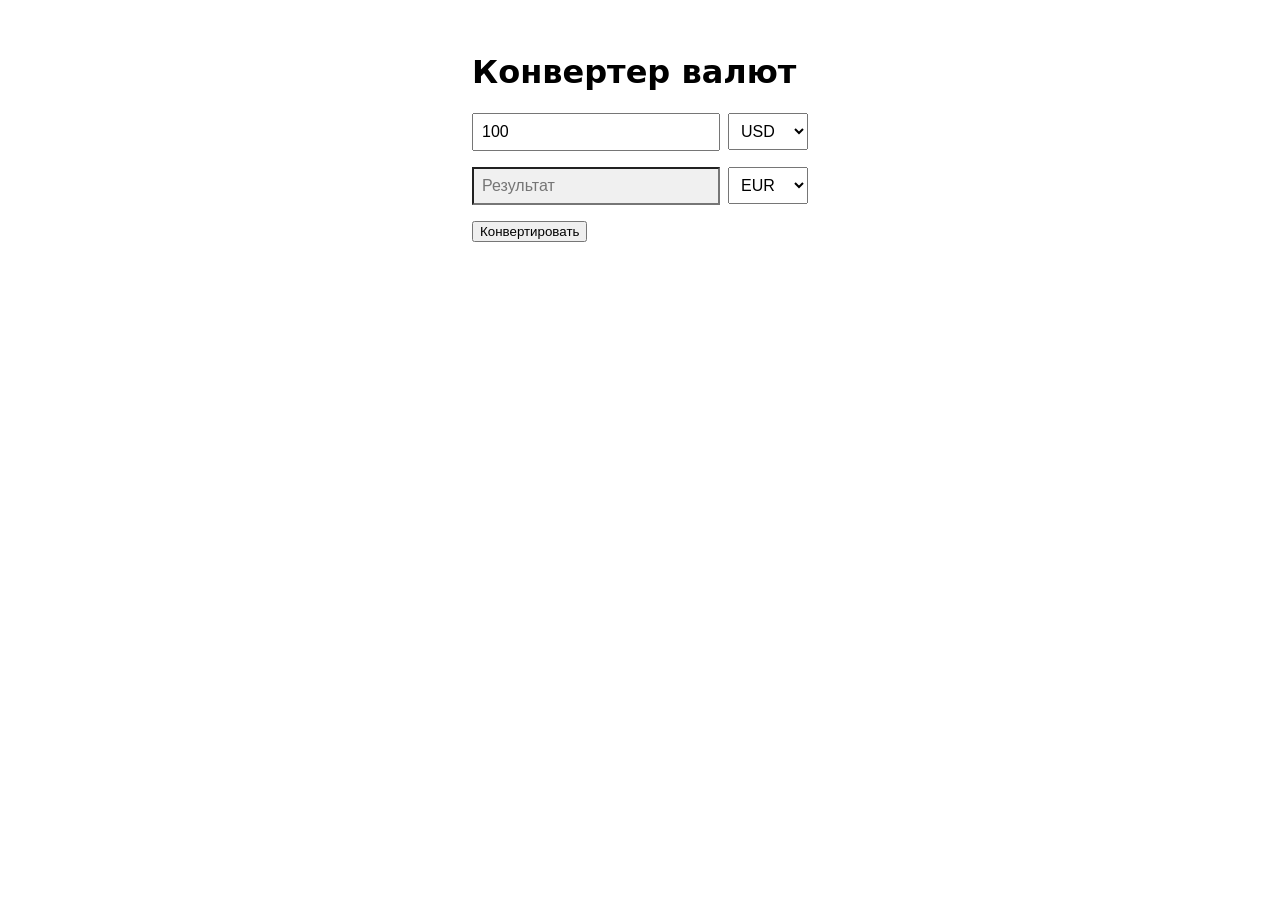
<file: Hanna/currency-converter/index.html>
<!doctype html>
<html lang="ru">
  <head>
    <meta charset="UTF-8" />
    <meta name="viewport" content="width=device-width, initial-scale=1.0" />
    <title>Конвертер валют</title>
    <style>
      * {
        box-sizing: border-box;
      }
      body {
        font-family: system-ui, sans-serif;
        padding: 2rem;
        max-width: 400px;
        margin: 0 auto;
      }
      .row {
        display: flex;
        gap: 0.5rem;
        margin-bottom: 1rem;
        align-items: center;
      }
      input,
      select {
        padding: 0.5rem;
        font-size: 1rem;
      }
      input {
        flex: 1;
      }
      select {
        min-width: 80px;
      }
      input[readonly] {
        background: #f0f0f0;
      }
      .error {
        color: #c00;
        margin-top: 0.5rem;
      }
      .result {
        font-size: 1.2rem;
        margin-top: 1rem;
        font-weight: 500;
      }
    </style>
  </head>
  <body>
    <h1>Конвертер валют</h1>

    <!-- Сумма «из» + выбор валюты «из» -->
    <div class="row">
      <input
        type="number"
        id="amount"
        placeholder="Сумма"
        value="100"
        min="0"
        step="0.01"
      />
      <select id="from" title="Валюта, из которой конвертируем">
        <option value="USD">USD</option>
        <option value="EUR">EUR</option>
        <option value="GBP">GBP</option>
        <option value="CHF">CHF</option>
        <option value="JPY">JPY</option>
        <option value="CAD">CAD</option>
        <option value="AUD">AUD</option>
        <option value="CNY">CNY</option>
        <option value="INR">INR</option>
        <option value="BRL">BRL</option>
        <option value="CZK">CZK</option>
        <option value="DKK">DKK</option>
        <option value="HKD">HKD</option>
        <option value="HUF">HUF</option>
        <option value="IDR">IDR</option>
        <option value="ILS">ILS</option>
        <option value="ISK">ISK</option>
        <option value="KRW">KRW</option>
        <option value="MXN">MXN</option>
        <option value="MYR">MYR</option>
        <option value="NOK">NOK</option>
        <option value="NZD">NZD</option>
        <option value="PHP">PHP</option>
        <option value="PLN">PLN</option>
        <option value="RON">RON</option>
        <option value="SEK">SEK</option>
        <option value="SGD">SGD</option>
        <option value="THB">THB</option>
        <option value="TRY">TRY</option>
        <option value="ZAR">ZAR</option>
      </select>
    </div>

    <!-- Результат «в» + выбор валюты «в» -->
    <div class="row">
      <input type="text" id="result" placeholder="Результат" readonly />
      <select id="to" title="Валюта, в которую конвертируем">
        <option value="EUR">EUR</option>
        <option value="USD">USD</option>
        <option value="GBP">GBP</option>
        <option value="CHF">CHF</option>
        <option value="JPY">JPY</option>
        <option value="CAD">CAD</option>
        <option value="AUD">AUD</option>
        <option value="CNY">CNY</option>
        <option value="INR">INR</option>
        <option value="BRL">BRL</option>
        <option value="CZK">CZK</option>
        <option value="DKK">DKK</option>
        <option value="HKD">HKD</option>
        <option value="HUF">HUF</option>
        <option value="IDR">IDR</option>
        <option value="ILS">ILS</option>
        <option value="ISK">ISK</option>
        <option value="KRW">KRW</option>
        <option value="MXN">MXN</option>
        <option value="MYR">MYR</option>
        <option value="NOK">NOK</option>
        <option value="NZD">NZD</option>
        <option value="PHP">PHP</option>
        <option value="PLN">PLN</option>
        <option value="RON">RON</option>
        <option value="SEK">SEK</option>
        <option value="SGD">SGD</option>
        <option value="THB">THB</option>
        <option value="TRY">TRY</option>
        <option value="ZAR">ZAR</option>
      </select>
    </div>

    <button type="button" id="convertBtn">Конвертировать</button>
    <p id="error" class="error"></p>

    <!--
    ═══════════════════════════════════════════════════════════════
    ЗАДАНИЯ — реализуй функции в app.js
    ═══════════════════════════════════════════════════════════════

    API: https://api.frankfurter.app/latest?from=USD&to=EUR

    ── PROMISE (then/catch) ─────────────────────────────────────
    1. fetchRates(baseCurrency)
       • Возвращает Promise с курсами для базы baseCurrency
       • URL: https://api.frankfurter.app/latest?from={baseCurrency}
       • .then(res => res.json()) для парсинга
       • Используй при загрузке страницы — загрузить курсы для USD
         и вывести в консоль (или показать дату обновления)

    2. Обработка ошибок
       • .catch() при вызове fetchRates — вывести сообщение в #error

    ── ASYNC/AWAIT ──────────────────────────────────────────────
    3. convert(amount, from, to)
       • async-функция
       • await fetch(...), await res.json()
       • Вернуть amount * rates[to]
       • try/catch для ошибок сети и API

    4. validateInput(amount, from, to) — проверка до конвертации
    5. getCurrencies() — async, список валют с API
    6. fetchRatesCached() — кэш курсов на 5 мин (опц.)

    При клике: validateInput → convert → результат в #result

    Подсказки: currency-converter-hints.md
    ═══════════════════════════════════════════════════════════════
  -->

    <script src="app.js"></script>
    <script>
      // Всё подключено — реализуй 5 функций в app.js

      // При загрузке: курсы + список валют
      fetchRates("USD")
        .then((data) => console.log("Курсы загружены:", data?.date))
        .catch(() => {
          document.getElementById("error").textContent = "Курсы не загружены";
        });
      getCurrencies().then((currencies) =>
        console.log("Валюты:", Object.keys(currencies).length),
      );

      document
        .getElementById("convertBtn")
        .addEventListener("click", async () => {
          const amount = parseFloat(document.getElementById("amount").value);
          const from = document.getElementById("from").value;
          const to = document.getElementById("to").value;
          document.getElementById("error").textContent = "";

          const validationError = validateInput(amount, from, to);
          if (validationError) {
            document.getElementById("error").textContent = validationError;
            return;
          }

          try {
            const result = await convert(amount, from, to);
            document.getElementById("result").value =
              result != null ? result.toFixed(2) : "";
          } catch (err) {
            document.getElementById("error").textContent =
              err.message || "Ошибка";
          }
        });
    </script>
  </body>
</html>
</file>
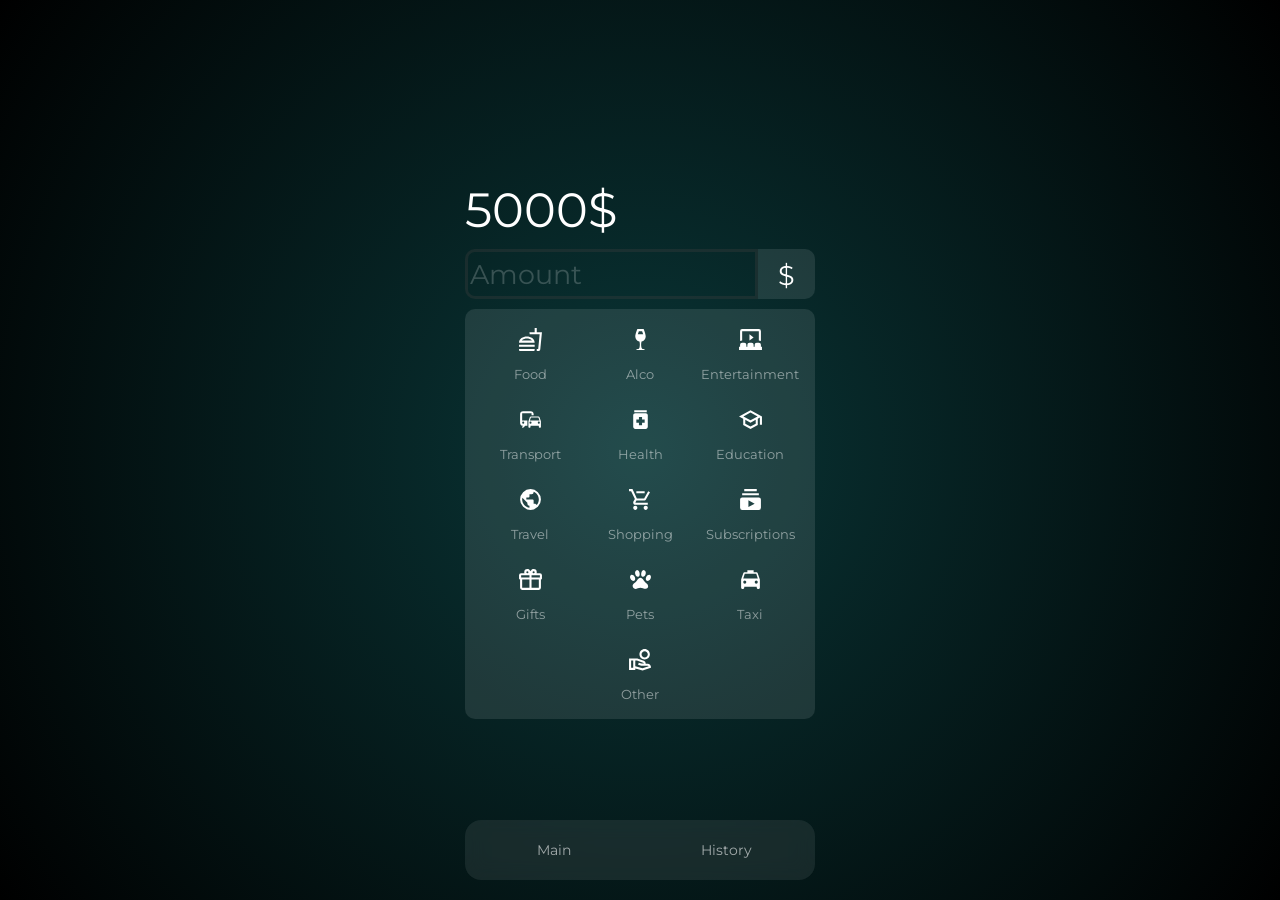
<file: Hanna/hanna.html>
<!doctype html>
<head>
  <link rel="stylesheet" href="hanna.css" />
  <link
    rel="stylesheet"
    href="https://fonts.googleapis.com/css2?family=Montserrat:wght@400;500;700&display=swap"
  />
</head>

<body>
  <header></header>

  <main>
    <section id="screenMain">
      <div class="budget">
        <div class="budget__output">
          <span id="budgetOutput"></span>
          <span>$</span>
        </div>

        <div class="budget__input">
          <div class="budget__input-field">
            <form><input id="amountInput" placeholder="Amount" /></form>
          </div>

          <div class="budget__input-currency">$</div>
        </div>
      </div>

      <div class="expenses" id="expenseCardOuterContainer"></div>
    </section>

    <section id="screenHistory" style="display: none">
      <h2>History</h2>
      <div id="historyList"></div>
    </section>
  </main>

  <nav class="bottom__nav">
    <button id="navMain">Main</button>
    <button id="navHistory">History</button>
  </nav>
  <script src="analytics.js"></script>
  <script type="module" src="./hanna.js"></script>
  <footer></footer>
</body>
</file>
<file: Hanna/hanna.css>
body {
  height: 100vh;
  background: radial-gradient(circle, rgb(10, 55, 56), #000000);
  color: white;
  display: flex;
  justify-content: center;
  align-items: center;
  margin: 0;
}
*,
*::before,
*::after {
  box-sizing: border-box;
}
main {
  width: 350px;
  margin: auto;
  font-family: "Montserrat";
  vertical-align: middle;
}

.budget__output {
  display: flex;
  justify-content: left;
  font-size: 3em;
}

.budget__input {
  width: 100%;
  display: flex;
  justify-content: center;
  font-size: 1.7em;
  align-items: center;
  padding: 10px 0 10px 0;
}

.budget__input input {
  border: 3px solid #3f3f3f57;
  border-radius: 10px 0 0 10px;
  background-color: transparent;
  height: 50px;
  color: white;
  font-family: "Montserrat";
  font-size: 1em;
  width: 100%;
}

#amountInput::placeholder {
  color: rgba(255, 255, 255, 0.2);
}
.budget__input-field {
  flex: 1;
}

.budget__input-currency {
  background-color: rgba(255, 255, 255, 0.1);
  border-radius: 0 10px 10px 0;
  padding: 10px 20px;
  height: 50px !important;
}

#expenseCardOuterContainer {
  background-color: rgba(255, 255, 255, 0.1);
  border-radius: 10px;
  padding: 10px;
  display: flex;
  flex-wrap: wrap;
  justify-content: center;
  gap: 10px;
  width: 100%;
}

.expenseCardInnerContainer {
  all: unset;
  width: 100px;
  height: 70px;
  border-radius: 10px;
  display: flex;
  flex-direction: column;
  justify-content: center;
  align-items: center;
  gap: 15px;
  background-color: transparent;
}
.expenseCardInnerContainer:hover {
  background-color: rgba(255, 255, 255, 0.2);
}
.expenseCardIcon img {
  height: 25px;
  width: auto;
  display: block;
  filter: invert(1);
}

.expenseCardHeader {
  font-size: 0.8em;
  font-family: "Montserrat";
  color: rgba(255, 255, 255, 0.5);
  text-align: center;
}

.value--negative {
  color: rgba(255, 0, 0, 0.35);
  text-shadow:
    0 0 4px rgba(255, 0, 0, 0.3),
    0 0 10px rgba(255, 0, 0, 0.2),
    0 0 20px rgba(255, 0, 0, 0.1);
}

.bottom__nav {
  position: fixed;
  bottom: 20px;
  left: 50%;
  transform: translateX(-50%);
  width: 350px;

  display: flex;
  justify-content: space-between;
  gap: 10px;

  background: rgba(255, 255, 255, 0.08);
  backdrop-filter: blur(10px);
  border-radius: 16px;
  padding: 8px;
}

.bottom__nav button {
  flex: 1;
  height: 44px;

  background: transparent;
  border: none;
  border-radius: 12px;

  color: rgba(255, 255, 255, 0.6);
  font-family: "Montserrat";
  font-size: 0.9em;
  cursor: pointer;

  transition:
    background 0.2s ease,
    color 0.2s ease;
}

.bottom__nav button:hover {
  background: rgba(255, 255, 255, 0.15);
  color: white;
}

.bottom__nav button.active {
  background: rgba(255, 255, 255, 0.25);
  color: white;
}
</file>
